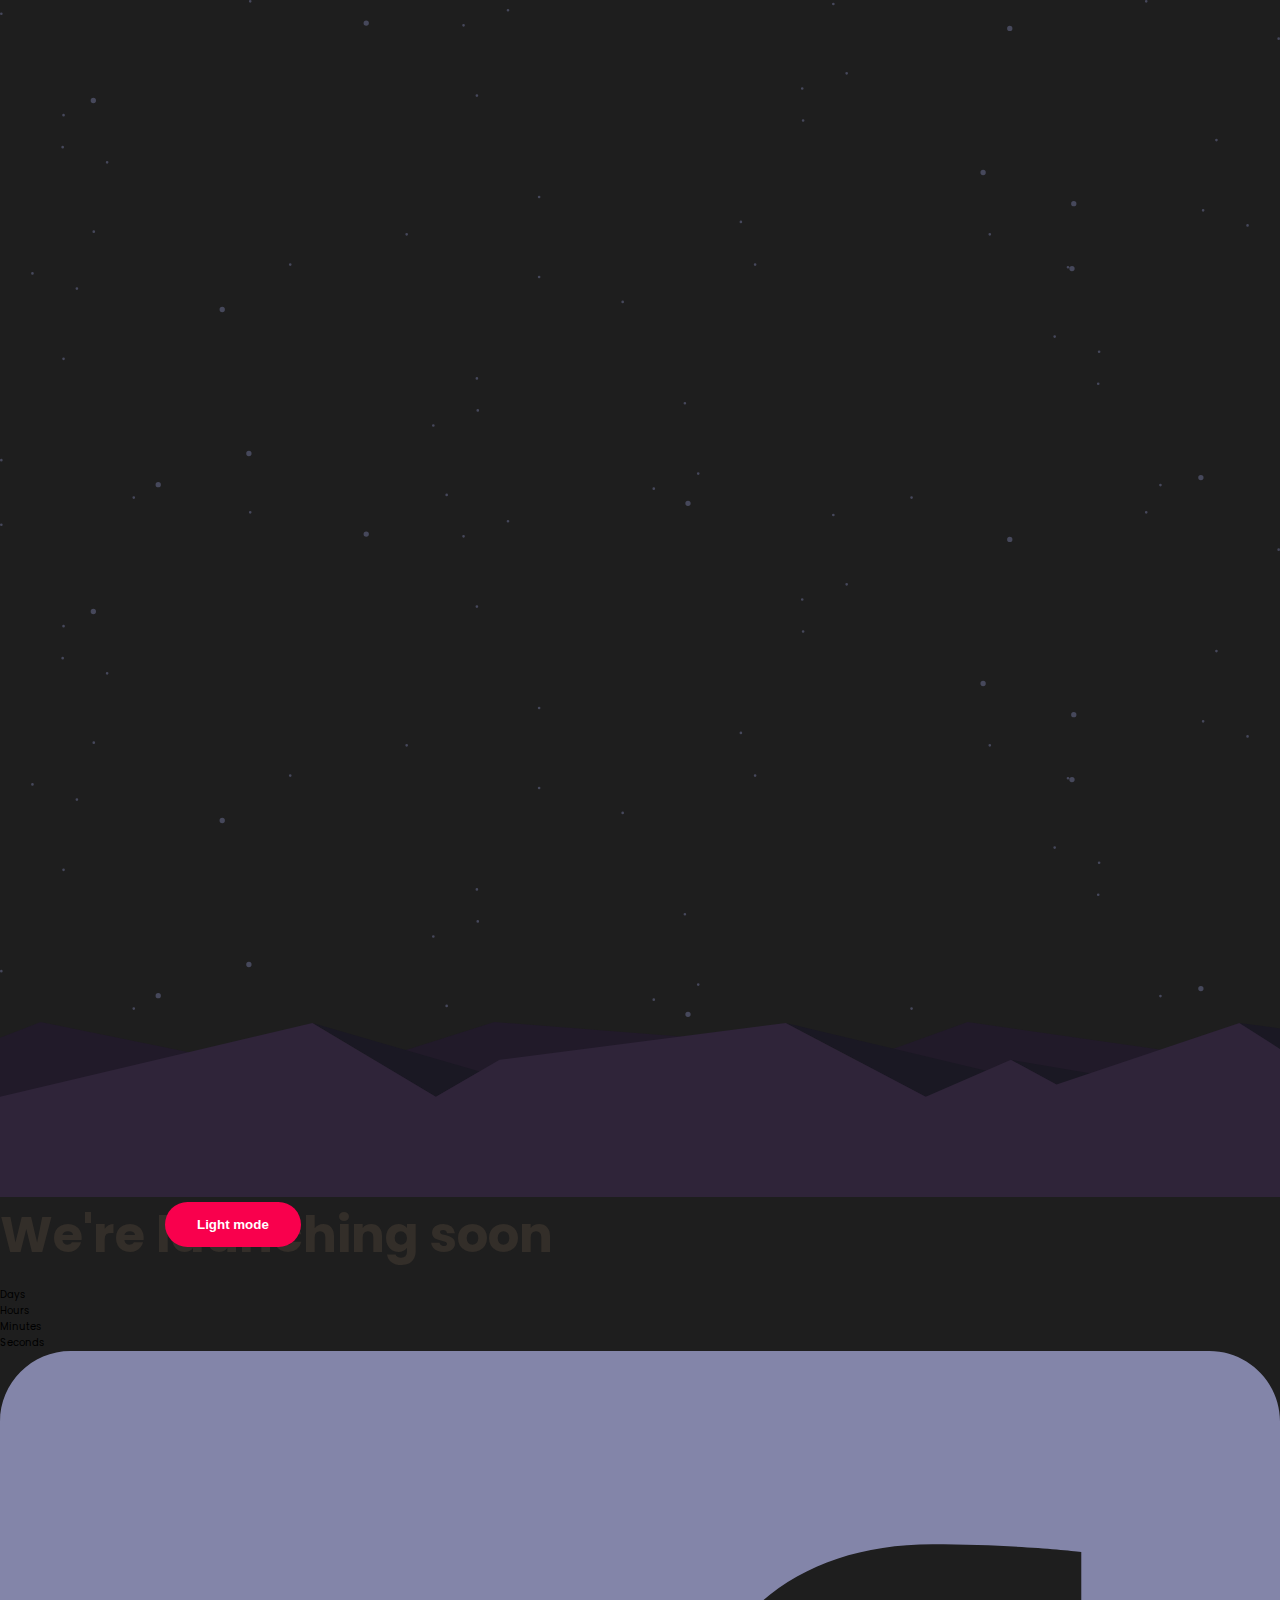
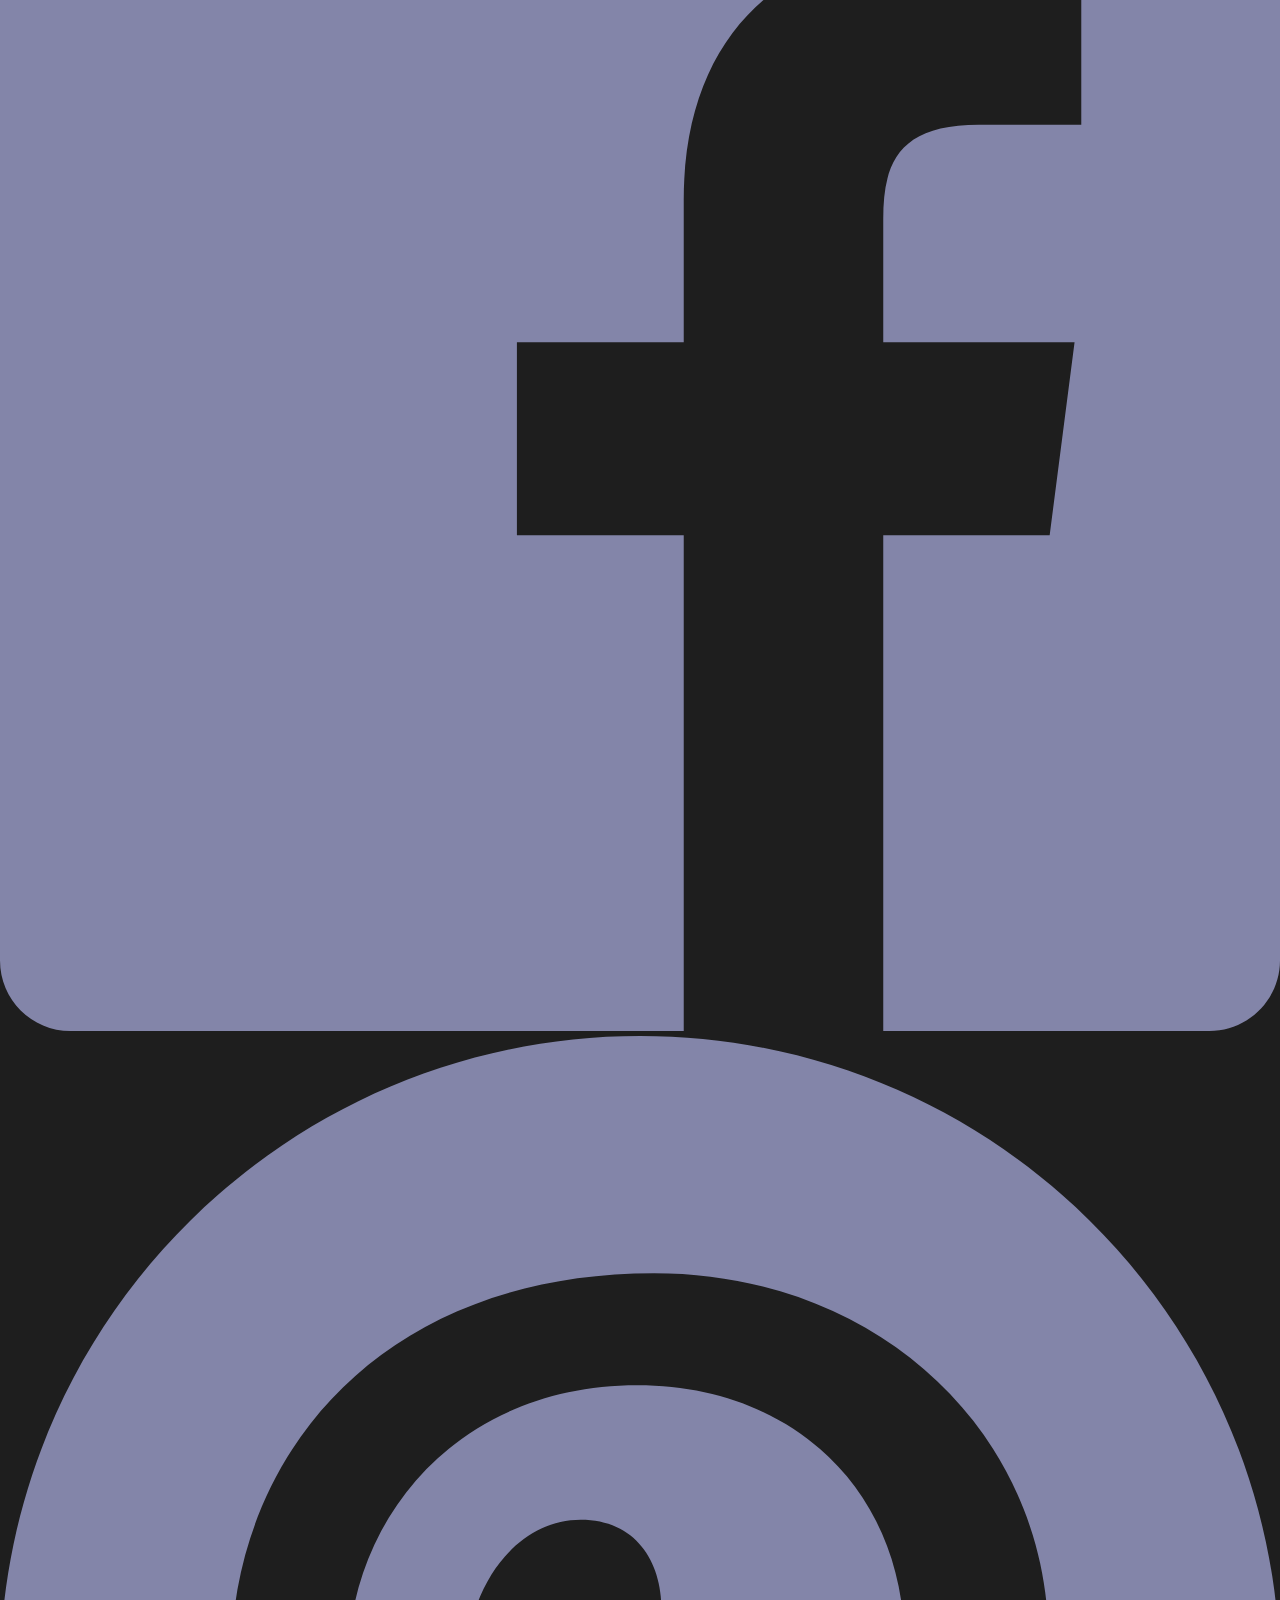
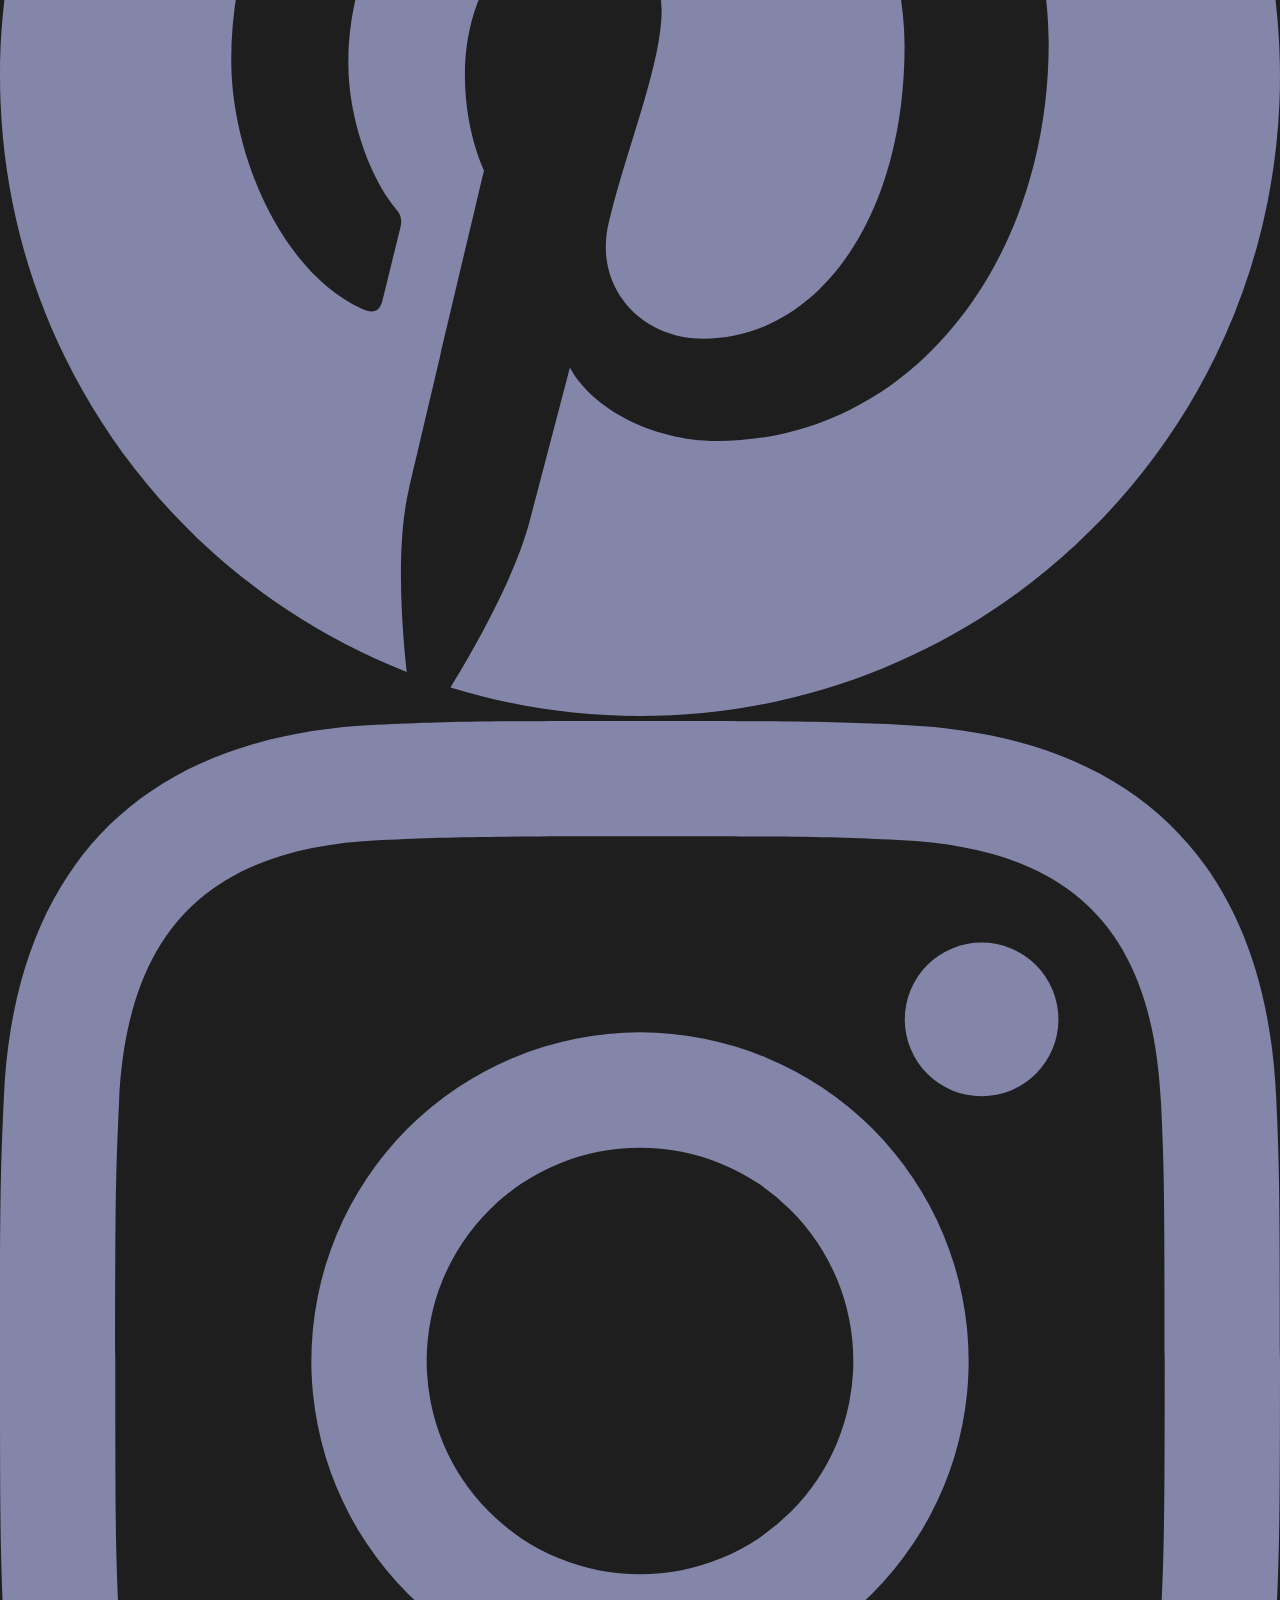
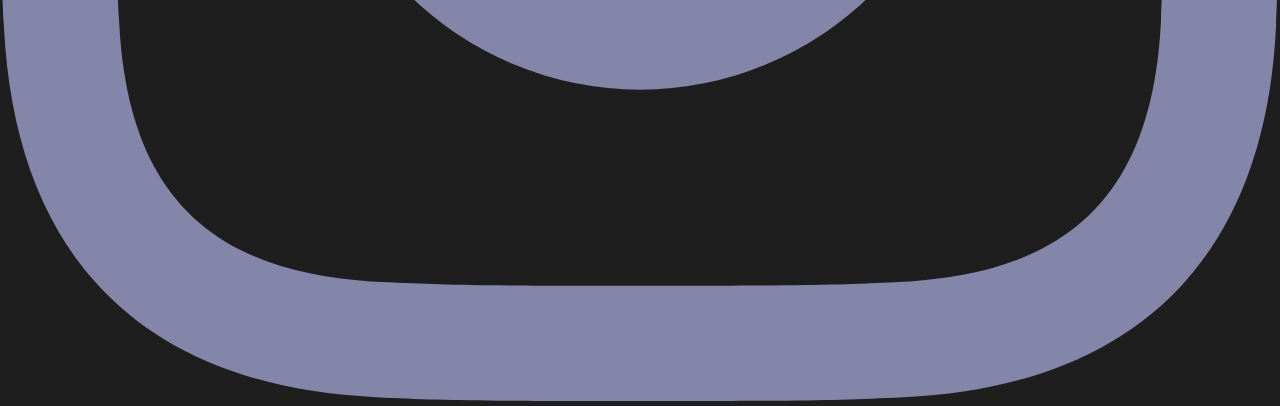
<file: css/index.html>
<!DOCTYPE html>
<html lang="en">
<head>
  <meta charset="UTF-8">
  <link href="https://fonts.googleapis.com/css2?family=Red+Hat+Text:wght@400;700&display=swap" rel="stylesheet">
  <link rel="stylesheet" href="./style.css">
  <meta name="viewport" content="width=device-width, initial-scale=1.0"> <!-- displays site properly based on user's device -->
  <link rel="icon" type="image/png" sizes="32x32" href="./images/favicon-32x32.png">
  
  <title>Launch countdown timer</title>
</head>
<body>
  <img class="bg-stars" src="./images/bg-stars.svg" alt="stars pattern">
  <img class="bg-stars2" src="./images/bg-stars.svg" alt="stars pattern">
  <img class="bg-hills" src="./images/pattern-hills.svg" alt="hills graphic image">
  <div class="container">
    <button id="switch">Light mode</button>
    <h1>We're launching soon</h1>
    <div class="time-container">
        <div class="card">
          <div class="days"></div>
        <p class="time-label">Days</p>
      </div>
        <div class="card">
          <div class="hours"></div>
        <p class="time-label">Hours</p>
      </div>
        <div class="card">
          <div class="mins"></div>
        <p class="time-label">Minutes</p>
      </div>
        <div class="card">
          <div class="secs"></div>
        <p class="time-label">Seconds</p>
      </div>
    </div>
  </div>
  <footer>
    <div class="socials">
      <img class="social-icon" src="./images/icon-facebook.svg" alt="facebook icon">
      <img class="social-icon" src="./images/icon-pinterest.svg" alt="pinteret icon">
      <img class="social-icon" src="./images/icon-instagram.svg" alt="instagram icon">
    </div>
  </footer>
  <script src="./index.js"></script>
</body>
</html>
</file>
<file: css/style.css>
@import url('https://fonts.googleapis.com/css2?family=Poppins:wght@300;400;500;600;700&display=swap');

:root{
    --transition: all 300ms ease-in-out;
    --dark-color: #332e29;
    --light-color: #fff;
    --peach-color:  #ffc790;
}

*{
    box-sizing: border-box;
    padding: 0;
    margin: 0;
    outline: 0;
}
html{
    font-size: 10px;
    scroll-behavior: smooth;
}
body{
    font-family: 'Poppins', sans-serif;
    line-height: 1.6;
    background-color: rgba(0, 0, 0, 0.881);
}

button, .btn{
    cursor: pointer;
    border: none;
    background: transparent;
}
ul{
    list-style-type: none;
}
a{
    text-decoration: none;
    color: var(--dark-color);
}
img{
    width: 100%;
}

nav {
    position: fixed;
    width: 100%;
    display: flex;
    justify-content: flex-end;
    background-color: rgba(255, 255, 255, 0.5);
    padding-right:8%;
    z-index: 2;
  }
  

.logo{
	color: white;
	font-size: 35px;
	letter-spacing: 1px;
	cursor: pointer;
}
span{
	color: var(--peach-color);
}

nav ul li{
    font-size:1.5rem;
	list-style-type: none;
	display: inline-block;
	padding: 10px;

}
nav ul li a{
	color: white;
	text-decoration: none;
	font-weight: bold;
	text-transform: uppercase;
}
nav ul li a:hover{
	color: var(--peach-color);
	transition: .4s;
}

/* .container{
    /* max-width:1200px;
    margin: 0 auto;
    padding: 0 2rem;
 } */

h1, h2, h3{
    margin-top: 0;
    line-height: 1.3;
    margin-bottom: 2rem;
    color: var(--dark-color);
}

h1{
    font-size:5rem;
}


h3{
    font-size:2rem;
}

.py-7{
    padding: 7rem 0;
}
.grid{
    display: grid;
    grid-template-columns: repeat(1, 1fr);
    gap: 1rem;
}
.lead{
    opacity: 0.8;
    padding: 1rem 0;
    font-size: 1.7rem;
    font-weight: 300;
    line-height: 1.8;
}

/* header */
#header{
    background: linear-gradient(rgba(0, 0, 0, 0.5), rgba(0, 0, 0, 0.3)), url('../images/header-banner.jpg') center/cover no-repeat fixed;
    min-height: 100vh;
}
#header .container{
    width: 100%;
}

.header-content{
    justify-content: center;
    text-align: center;
    padding-bottom: 4rem;
}
.header-content h1{
    padding-top: 400px;
    text-transform: uppercase;
    color: var(--light-color);
}
.header-content h3{
    color: var(--light-color);
    font-weight: 300;
    letter-spacing: 4px;
    text-transform: uppercase;
    margin-top: 1.5rem;
}
.social-links{
    font-size: 2rem;
    margin-top: 3.5rem;
    display: flex;
    justify-content: center;
}
.social-links li a{
    width: 40px;
    height: 40px;
    background-color: var(--light-color);
    border-radius: 2rem;
    box-shadow: 0 0 6px 5px rgba(0, 0, 0, 0.2);
    transition: var(--transition);
    margin-right:10px;
}
.social-links li a:hover{
    opacity: 0.9;
    color:var(--peach-color);
}

.flex{
    display: flex;
    align-items: center;
    justify-content: center;
}


/* portfolio */

#title{
    color:white;
    text-transform: uppercase;
    font-size:2.5rem;
    text-align: center;
    margin-top: 20px;
}

.my-works{
    position:relative;
    overflow-x: hidden;
}

.image {
    width: 200px;
    height: 200px;
    object-fit: cover;
    transition: transform 0.3s ease-in-out;
  }
  
  .image:hover {
    transform: scale(1.1);
  }

#image-track > .image {
width: 60vmin;
height: 45vmin;
object-position: center;


}

#image-track {
    display:flex;
    translate:(0, -50%);
    gap: 4vmin;
    left: 20%;
    top: 50%;
    padding: 50px;
}


/*about me */

#profile-picture {
    width: 470px;
    height: 380px;
    transition: all 0.2s ease-in-out;
  }
  
  #profile-picture:hover {
    transform: scale(1.2);
  }

.about{
	width: 100%;
	/* height: 800px; */
	padding: 100px 0px;
	background-color: #191919;
}
.about img{
	height: auto;
	width: 430px;
}
.about-text{
    position: relative;
	width: 450px;
}
.main{
	width: 1130px;
	max-width: 95%;
	margin: 0 auto;
	display: flex;
	align-items: center;
	justify-content: space-around;
}
.about-text h2{
	color: white;
	font-size: 50px;
	text-transform: capitalize;
	margin-bottom: 20px;
}
.about-text h5{
	color: white;
	letter-spacing: 2px;
	font-size: 22px;
	margin-bottom: 25px;
	text-transform: capitalize;
}
.about-text p{
	color:white;
	letter-spacing: 1px;
	line-height: 28px;
	font-size: 18px;
	margin-bottom: 45px;
}

button{
    position: absolute;
    margin-left: 165px;
	background-color:#f9004d;
	color: white;
	text-decoration: none;
	border: 2px solid transparent;
	font-weight: bold;
	padding: 13px 30px;
	border-radius: 30px;
	transition: .4s; 
}
button:hover{
	background-color: transparent;
	border: 2px solid #f9004d;
	cursor: pointer;
}


/*Contact*/

#contact-photo {
    width: 50vh;
    padding: 40px;
  }
  
  .contact-content {
    background-color: white;
    display: flex;
    flex-direction: row;
    align-items: center;
    justify-content: center;
  }
  
  
  .contact-left {
    margin-right: 2rem;
  }
  
  .contact-left .lead {
    padding: 0.5rem;
    margin: 0;
  }
  
  .contact-left form {
    margin-top: 3rem;
  }
  
  .contact-left form .form-control {
    display: block;
    margin: 1.6rem 0;
    border: 2px solid rgba(0, 0, 0, 0.3);
    padding: 1rem;
    width: 100%;
  }
  
  .contact-left form .form-control::placeholder {
    font-size: 15px;
    font-family: 'Poppins', sans-serif;
  }
  
  .contact-left .btn-submit {
    border-radius: 30px;
    padding: 1.2rem 3rem;
    background-color: var(--dark-color);
    color: var(--light-color);
    margin-top: 1rem;
    text-transform: uppercase;
    letter-spacing: 2px;
    font-size: 1.2rem;
    margin-left: 60px;

  }
  
  .contact-left .btn-submit:hover {
    background-color: #000;
  }
  

@media(max-width: 660px){

body{
    overflow-y: hidden;
}
.main{
    flex-direction: column;
	padding: 20px;
}

button{
    margin-left:0;
    position: relative;
}


.about-text{
    text-align: center;
    max-width: 300px;
}
#image-track {
    display:flex;
    flex-direction: column;
    align-items: center;
    gap: 4vmin;
    left: 20%;
    top: 50%;
    padding: 50px;
}

#profile-picture {
    transition: all 0.2s ease-in-out;
  }
  
  #profile-picture:hover {
    transform: none;
  }

  .contact-content{
    padding: 30px;
    flex-direction: column;
  }
  #contact-photo{
    display:none;
  }


}

@media(max-width: 1200px){

    body{
        width:100%;
    }

    .main{
        flex-direction: column;
        padding: 20px;
    }

    .contact-content{
        padding: 30px;
        flex-direction: column;
}
}
</file>
